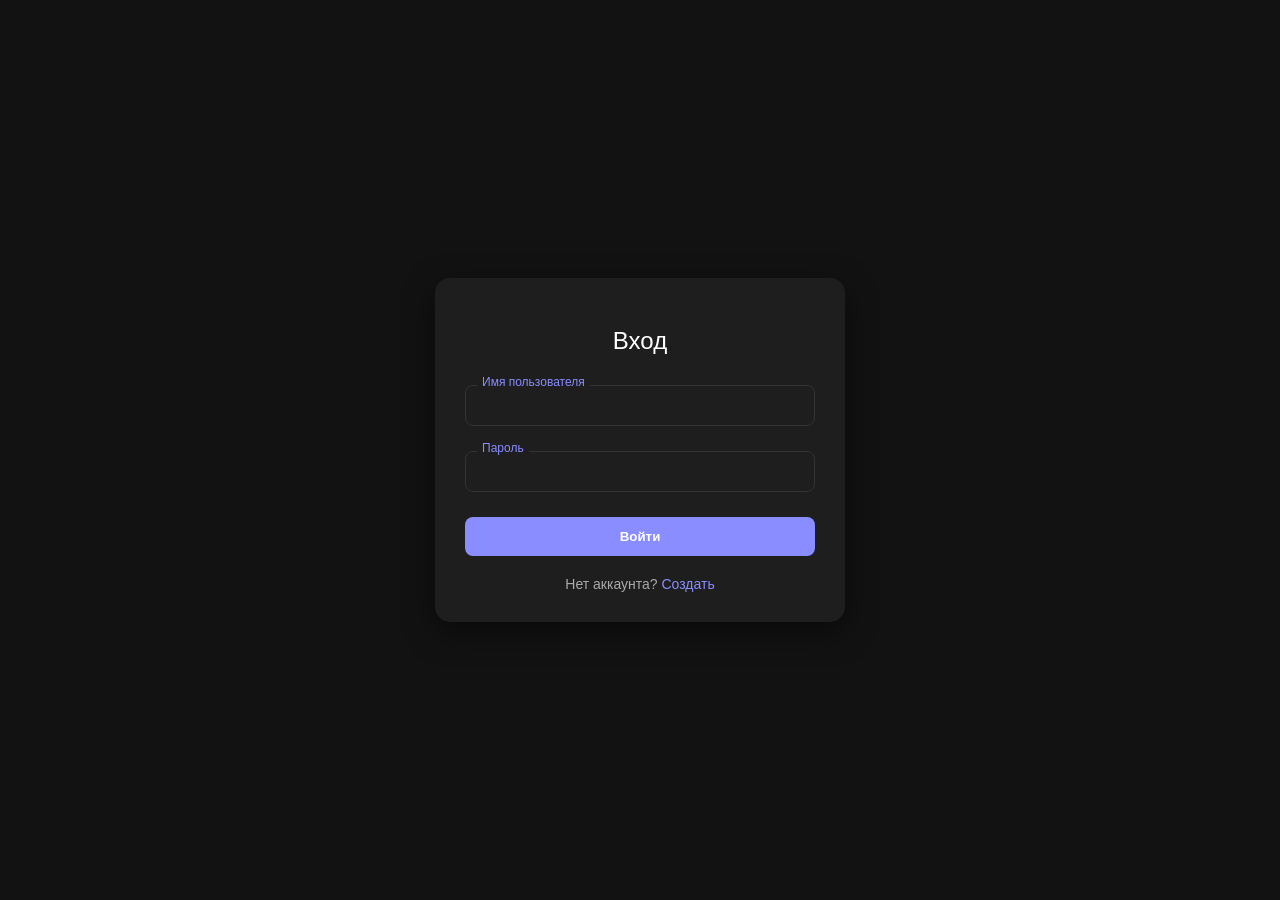
<file: templates/layout.html>
<!-- Содержимое для login.html и register.html (можно сделать через шаблоны, но дам отдельно для ясности) -->
<!DOCTYPE html>
<html lang="ru">
<head>
    <meta charset="UTF-8">
    <title>Вход в iMSITChat</title>
    <style>
        body { background: #121212; color: white; font-family: sans-serif; display: flex; justify-content: center; align-items: center; height: 100vh; margin: 0; }
        .auth-card { width: 350px; padding: 30px; background: #1e1e1e; border-radius: 15px; box-shadow: 0 10px 30px rgba(0,0,0,0.5); }
        h2 { text-align: center; margin-bottom: 30px; font-weight: 300; }

        /* Стиль инпута как на скриншоте */
        .input-group { position: relative; margin-bottom: 25px; }
        .input-group label {
            position: absolute; top: -10px; left: 12px; background: #1e1e1e;
            padding: 0 5px; font-size: 12px; color: #8a8dff; z-index: 1;
        }
        .input-group input {
            width: 100%; padding: 12px; background: transparent;
            border: 1.5px solid #333; border-radius: 8px; color: white; outline: none; box-sizing: border-box;
        }
        .input-group input:focus { border-color: #8a8dff; }

        button {
            width: 100%; padding: 12px; background: #8a8dff; border: none;
            border-radius: 8px; color: white; font-weight: bold; cursor: pointer; transition: 0.3s;
        }
        button:hover { background: #6c6fff; }
        .footer-link { text-align: center; margin-top: 20px; font-size: 14px; color: #aaa; }
        .footer-link a { color: #8a8dff; text-decoration: none; }
        .error { color: #ff5555; font-size: 13px; text-align: center; margin-bottom: 15px; }
    </style>
</head>
<body>
    <!-- Это пример для login.html -->
    <div class="auth-card">
        <h2>Вход</h2>
        <div id="error-msg" class="error"></div>
        <div class="input-group">
            <label>Имя пользователя</label>
            <input type="text" id="username">
        </div>
        <div class="input-group">
            <label>Пароль</label>
            <input type="password" id="password">
        </div>
        <button onclick="doLogin()">Войти</button>
        <div class="footer-link">Нет аккаунта? <a href="/register">Создать</a></div>
    </div>

    <script>
        function doLogin() {
            const user = document.getElementById('username').value;
            const pass = document.getElementById('password').value;
            fetch('/api/login', {
                method: 'POST',
                headers: {'Content-Type': 'application/json'},
                body: JSON.stringify({username: user, password: pass})
            }).then(r => r.json()).then(data => {
                if(data.success) window.location.href = '/';
                else document.getElementById('error-msg').innerText = data.error;
            });
        }
    </script>
</body>
</html>
</file>
